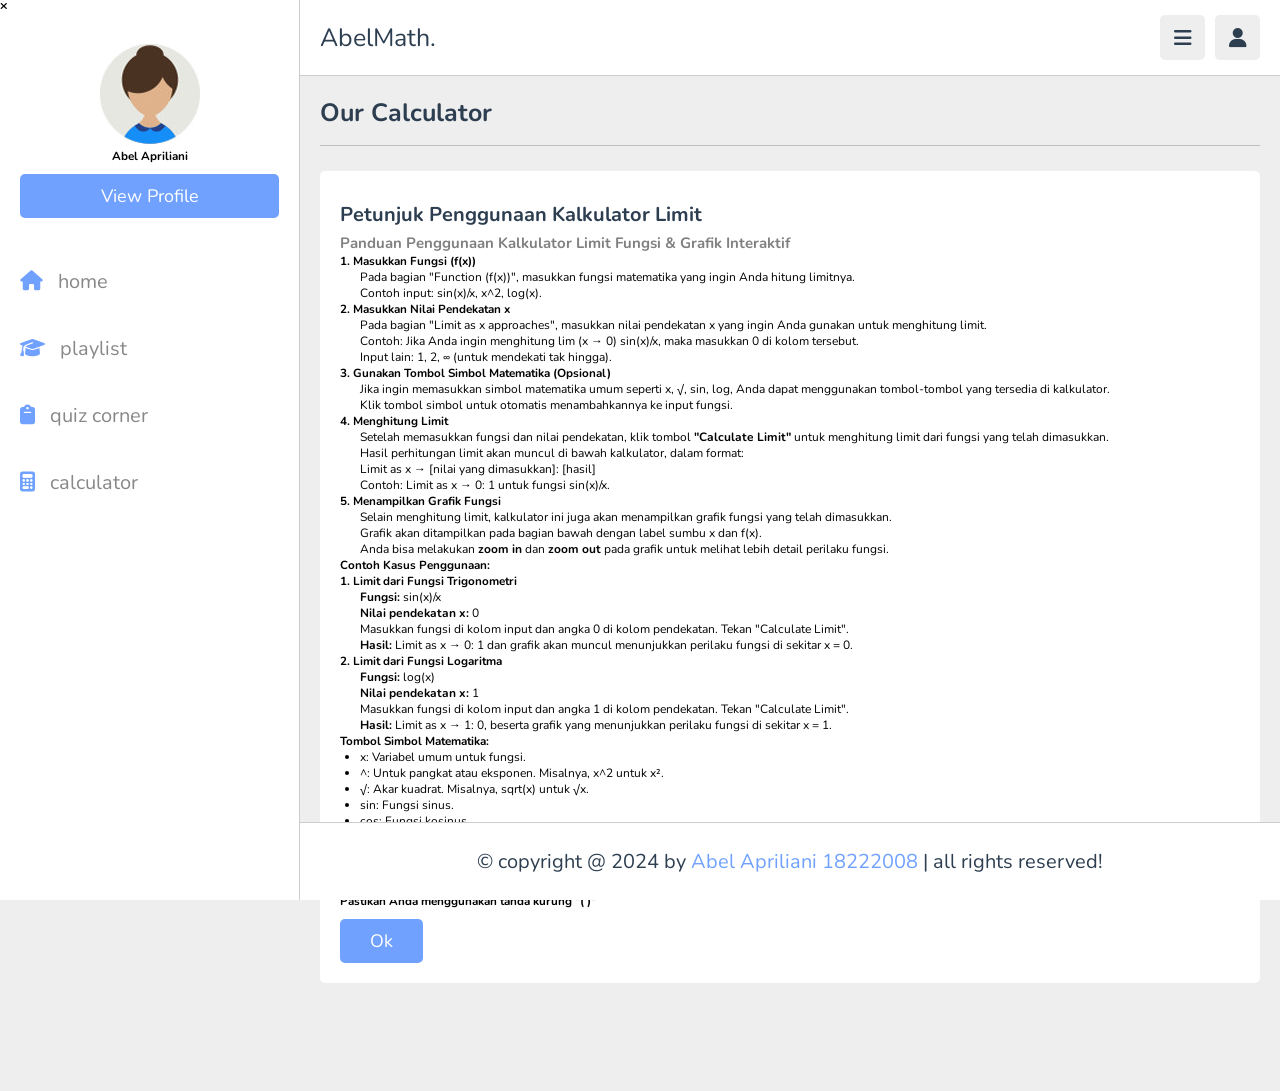
<file: calculatorInfo.html>
<!DOCTYPE html>
<html lang="en">
    <head>
        <meta charset="UTF-8">
        <meta http-equiv="X-UA-Compatible" content="IE-edge">
        <meta name="viewport" contents="width=device-width, initial-scale=1.0">
        <title>home</title>
        <!-- font awesome cdn link  -->
        <link rel="stylesheet" href="https://cdnjs.cloudflare.com/ajax/libs/font-awesome/6.6.0/css/all.min.css">
        <!-- custom css file link  -->
         <link rel="stylesheet" href="css/style.css">
    </head>

    <body>
         <!-- header section starts  -->
         <header class="header">
            <section class="flex">
                <a href="home.html" class="logo">AbelMath.</a>
                <div class="icons">
                    <div id="menu-btn" class="fas fa-bars"></div>
                    <div id="search-btn" class="fas fa-search"></div>
                    <div id="user-btn" class="fas fa-user"></div>          
                </div>

                <div class="profile">
                    <img src="../images/pic-5.jpg" alt="" >
                    <h3>Abel Apriliani</h3>
                    <a href="profile.html" class="btn">view profile</a>
                    <div class="flex-btn">
                        <a href="login.html" class="option-btn">login</a>
                        <a href="register.html" class="option-btn">register</a>
                    </div>
                </div>
            </sectuon>

        </header>  
        <div class="side-bar">
         <div  class="close-btn">
            <i class="fas fa-times"></i>
         </div>  
         <div class="profile">
             <img src="../images/pic-5.jpg" alt="" >
             <h3>Abel Apriliani</h3>
             <a href="profile.html" class="btn">view profile</a>
         </div>     
         <nav class="navbar">
            <a href="home.html"><i class="fas fa-home"></i><span>home</span></a>
            <a href="playlist.html"><i class="fas fa-graduation-cap"></i><span>playlist</span></a>
            <a href="quiz.html"><i class="fas fa-clipboard"></i><span>quiz corner</span></a>
            <a href="calculatorInfo.html"><i class="fas fa-calculator"></i><span>calculator</span></a>
         </nav>
      </div>
         
<section class="playlist">
    <h1 class="heading">Our Calculator</h1>
    <div class="box-container">
      <div class="box">
         <h3 class="title">Petunjuk Penggunaan Kalkulator Limit</h3>
         
         <!DOCTYPE html>
<html lang="id">
<head>
    <meta charset="UTF-8">
    <meta name="viewport" content="width=device-width, initial-scale=1.0">
    <title>Panduan Kalkulator Limit Fungsi</title>
</head>
<body>

    <h2>Panduan Penggunaan Kalkulator Limit Fungsi & Grafik Interaktif</h2>

    <h3>1. Masukkan Fungsi (f(x))</h3>
    <p>Pada bagian "Function (f(x))", masukkan fungsi matematika yang ingin Anda hitung limitnya.</p>
    <p>Contoh input: <code>sin(x)/x</code>, <code>x^2</code>, <code>log(x)</code>.</p>

    <h3>2. Masukkan Nilai Pendekatan x</h3>
    <p>Pada bagian "Limit as x approaches", masukkan nilai pendekatan <code>x</code> yang ingin Anda gunakan untuk menghitung limit.</p>
    <p>Contoh: Jika Anda ingin menghitung <code>lim (x → 0) sin(x)/x</code>, maka masukkan <code>0</code> di kolom tersebut.</p>
    <p>Input lain: <code>1</code>, <code>2</code>, <code>∞</code> (untuk mendekati tak hingga).</p>

    <h3>3. Gunakan Tombol Simbol Matematika (Opsional)</h3>
    <p>Jika ingin memasukkan simbol matematika umum seperti <code>x</code>, <code>√</code>, <code>sin</code>, <code>log</code>, Anda dapat menggunakan tombol-tombol yang tersedia di kalkulator.</p>
    <p>Klik tombol simbol untuk otomatis menambahkannya ke input fungsi.</p>

    <h3>4. Menghitung Limit</h3>
    <p>Setelah memasukkan fungsi dan nilai pendekatan, klik tombol <strong>"Calculate Limit"</strong> untuk menghitung limit dari fungsi yang telah dimasukkan.</p>
    <p>Hasil perhitungan limit akan muncul di bawah kalkulator, dalam format:</p>
    <p><code>Limit as x → [nilai yang dimasukkan]: [hasil]</code></p>
    <p>Contoh: <code>Limit as x → 0: 1</code> untuk fungsi <code>sin(x)/x</code>.</p>

    <h3>5. Menampilkan Grafik Fungsi</h3>
    <p>Selain menghitung limit, kalkulator ini juga akan menampilkan grafik fungsi yang telah dimasukkan.</p>
    <p>Grafik akan ditampilkan pada bagian bawah dengan label sumbu <code>x</code> dan <code>f(x)</code>.</p>
    <p>Anda bisa melakukan <strong>zoom in</strong> dan <strong>zoom out</strong> pada grafik untuk melihat lebih detail perilaku fungsi.</p>

    <h3>Contoh Kasus Penggunaan:</h3>

    <h3>1. Limit dari Fungsi Trigonometri</h3>
    <p><strong>Fungsi:</strong> <code>sin(x)/x</code></p>
    <p><strong>Nilai pendekatan x:</strong> 0</p>
    <p>Masukkan fungsi di kolom input dan angka <code>0</code> di kolom pendekatan. Tekan "Calculate Limit".</p>
    <p><strong>Hasil:</strong> <code>Limit as x → 0: 1</code> dan grafik akan muncul menunjukkan perilaku fungsi di sekitar <code>x = 0</code>.</p>

    <h3>2. Limit dari Fungsi Logaritma</h3>
    <p><strong>Fungsi:</strong> <code>log(x)</code></p>
    <p><strong>Nilai pendekatan x:</strong> 1</p>
    <p>Masukkan fungsi di kolom input dan angka <code>1</code> di kolom pendekatan. Tekan "Calculate Limit".</p>
    <p><strong>Hasil:</strong> <code>Limit as x → 1: 0</code>, beserta grafik yang menunjukkan perilaku fungsi di sekitar <code>x = 1</code>.</p>

    <h3>Tombol Simbol Matematika:</h3>
    <ul>
        <li><code>x</code>: Variabel umum untuk fungsi.</li>
        <li><code>^</code>: Untuk pangkat atau eksponen. Misalnya, <code>x^2</code> untuk <code>x²</code>.</li>
        <li><code>√</code>: Akar kuadrat. Misalnya, <code>sqrt(x)</code> untuk <code>√x</code>.</li>
        <li><code>sin</code>: Fungsi sinus.</li>
        <li><code>cos</code>: Fungsi kosinus.</li>
        <li><code>log</code>: Fungsi logaritma.</li>
    </ul>

    <h3>Kesalahan Input:</h3>
    <p>Jika terdapat kesalahan input seperti fungsi tidak valid atau penulisan yang salah, kalkulator akan menampilkan pesan error. Pastikan untuk memeriksa kembali format fungsi yang dimasukkan.</p>

    <h3> Pastikan Anda menggunakan tanda kurung "( )"</h3>
         <a href="calculator.html" class="inline-btn">ok</a>
      </div>   
   </div> 
 </section>
         
          <footer class="footer">
            &copy; copyright @ 2024 by <span>Abel Apriliani 18222008</span> | all rights reserved!        
         </footer>
    </body>
</html>

 <!-- custom js file link  -->
<script src="js/script.js"></script>
</file>
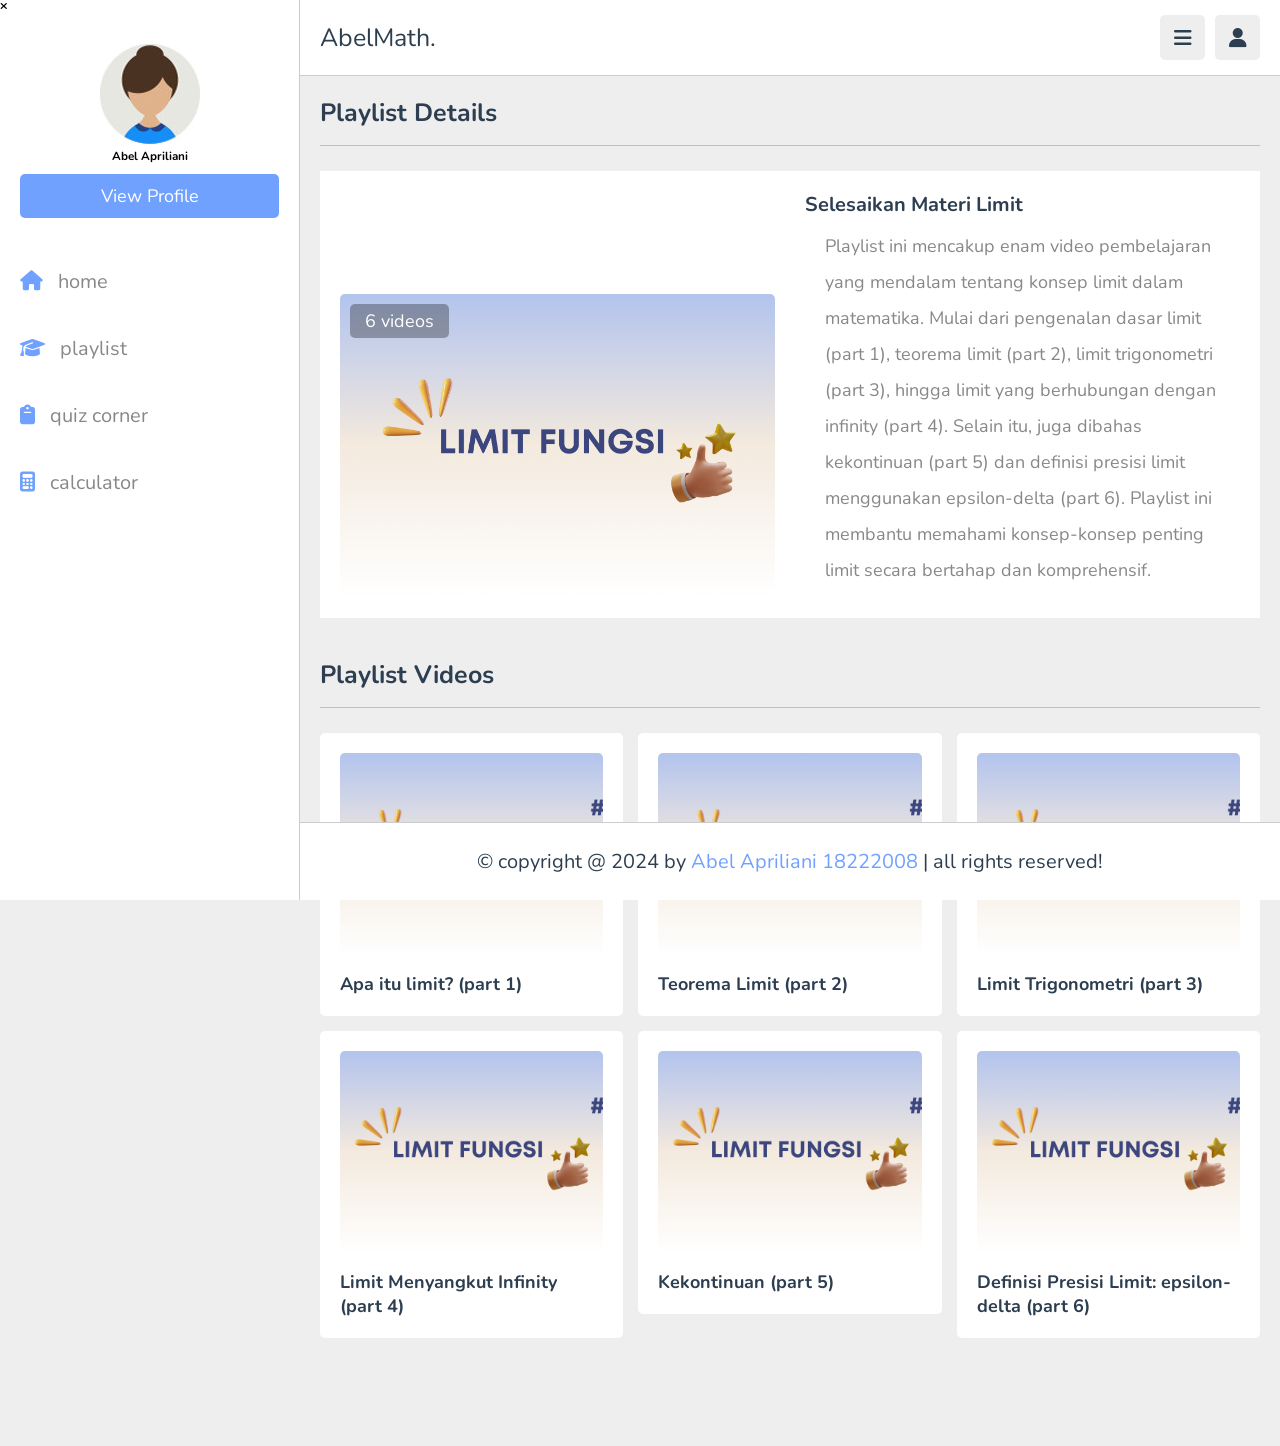
<file: playlist.html>
<!DOCTYPE html>
<html lang="en">
<head>
   <meta charset="UTF-8">
   <meta http-equiv="X-UA-Compatible" content="IE=edge">
   <meta name="viewport" content="width=device-width, initial-scale=1.0">
   <title>video playlist</title>

   <!-- font awesome cdn link  -->
   <link rel="stylesheet" href="https://cdnjs.cloudflare.com/ajax/libs/font-awesome/6.1.2/css/all.min.css">

   <!-- custom css file link  -->
   <link rel="stylesheet" href="css/style.css">

</head>
<body>

    <header class="header">
        <section class="flex">
            <a href="home.html" class="logo">AbelMath.</a>
            <div class="icons">
                <div id="menu-btn" class="fas fa-bars"></div>
                <div id="search-btn" class="fas fa-search"></div>
                <div id="user-btn" class="fas fa-user"></div>
               
            </div>
            <div class="profile">
               <img src="../images/pic-5.jpg" alt="" >
               <h3>Abel Apriliani</h3>
               <a href="profile.html" class="btn">view profile</a>
               <div class="flex-btn">
                   <a href="logout.html" class="option-btn">logout</a>
               </div>
           </div>
        </sectuon>

    </header>
     
    <div class="side-bar">

        <div  class="close-btn">
           <i class="fas fa-times"></i>
        </div>
     
        <div class="profile">
            <img src="../images/pic-5.jpg" alt="" >
            <h3>Abel Apriliani</h3>
            <a href="profile.html" class="btn">view profile</a>
        </div>
     
        <nav class="navbar">
            <a href="home.html"><i class="fas fa-home"></i><span>home</span></a>
            <a href="playlist.html"><i class="fas fa-graduation-cap"></i><span>playlist</span></a>
            <a href="quiz.html"><i class="fas fa-clipboard"></i><span>quiz corner</span></a>
            <a href="calculatorInfo.html"><i class="fas fa-calculator"></i><span>calculator</span></a>
         </nav>
     
     </div>

<section class="playlist-details">

   <h1 class="heading">playlist details</h1>

   <div class="row">

      <div class="column">
         <div class="thumb">
            <img src="images/limit-fungsi.png" alt="">
            <span>6 videos</span>
         </div>
      </div>
      <div class="column">
   
         <div class="details">
            <h3>Selesaikan Materi Limit</h3>
            <p>Playlist ini mencakup enam video pembelajaran yang mendalam tentang konsep limit dalam matematika. Mulai dari pengenalan dasar limit (part 1), teorema limit (part 2), limit trigonometri (part 3), hingga limit yang berhubungan dengan infinity (part 4). Selain itu, juga dibahas kekontinuan (part 5) dan definisi presisi limit menggunakan epsilon-delta (part 6). Playlist ini membantu memahami konsep-konsep penting limit secara bertahap dan komprehensif.</p>
         </div>
      </div>
   </div>

</section>


<section class="playlist-videos">

   <h1 class="heading">playlist videos</h1>

   <div class="box-container">

    <a class="box" href="watch-video.html?video=vid1.mp4&title=Apa+itu+limit+(part+1)&poster=1-1.png">
        <i class="fas fa-play"></i>
        <img src="images/1-1.png" alt="">
        <h3>Apa itu limit? (part 1)</h3>
     </a>

     <a class="box" href="watch-video.html?video=vid2.mp4&title=Teorema+Limit+(part+2)&poster=1-2.png">
        <i class="fas fa-play"></i>
        <img src="images/1-2.png" alt="">
        <h3>Teorema Limit (part 2)</h3>
     </a>

     <a class="box" href="watch-video.html?video=vid3.mp4&title=Limit+Trigonometri+(part+3)&poster=1-3.png">
        <i class="fas fa-play"></i>
        <img src="images/1-3.png" alt="">
        <h3>Limit Trigonometri (part 3)</h3>
     </a>

      <a class="box" href="watch-video.html">
         <i class="fas fa-play"></i>
         <img src="images/1-4.png" alt="">
         <h3>Limit Menyangkut Infinity (part 4)</h3>
      </a>

      <a class="box" href="watch-video.html">
         <i class="fas fa-play"></i>
         <img src="images/1-5.png" alt="">
         <h3>Kekontinuan (part 5)</h3>
      </a>

      <a class="box" href="watch-video.html">
         <i class="fas fa-play"></i>
         <img src="images/1-6.png" alt="">
         <h3>Definisi Presisi Limit: epsilon-delta (part 6)</h3>
      </a>

   </div>

</section>













<footer class="footer">

    &copy; copyright @ 2024 by <span>Abel Apriliani 18222008</span> | all rights reserved!

</footer>

<!-- custom js file link  -->
<script src="js/script.js"></script>

   
</body>
</html>
</file>
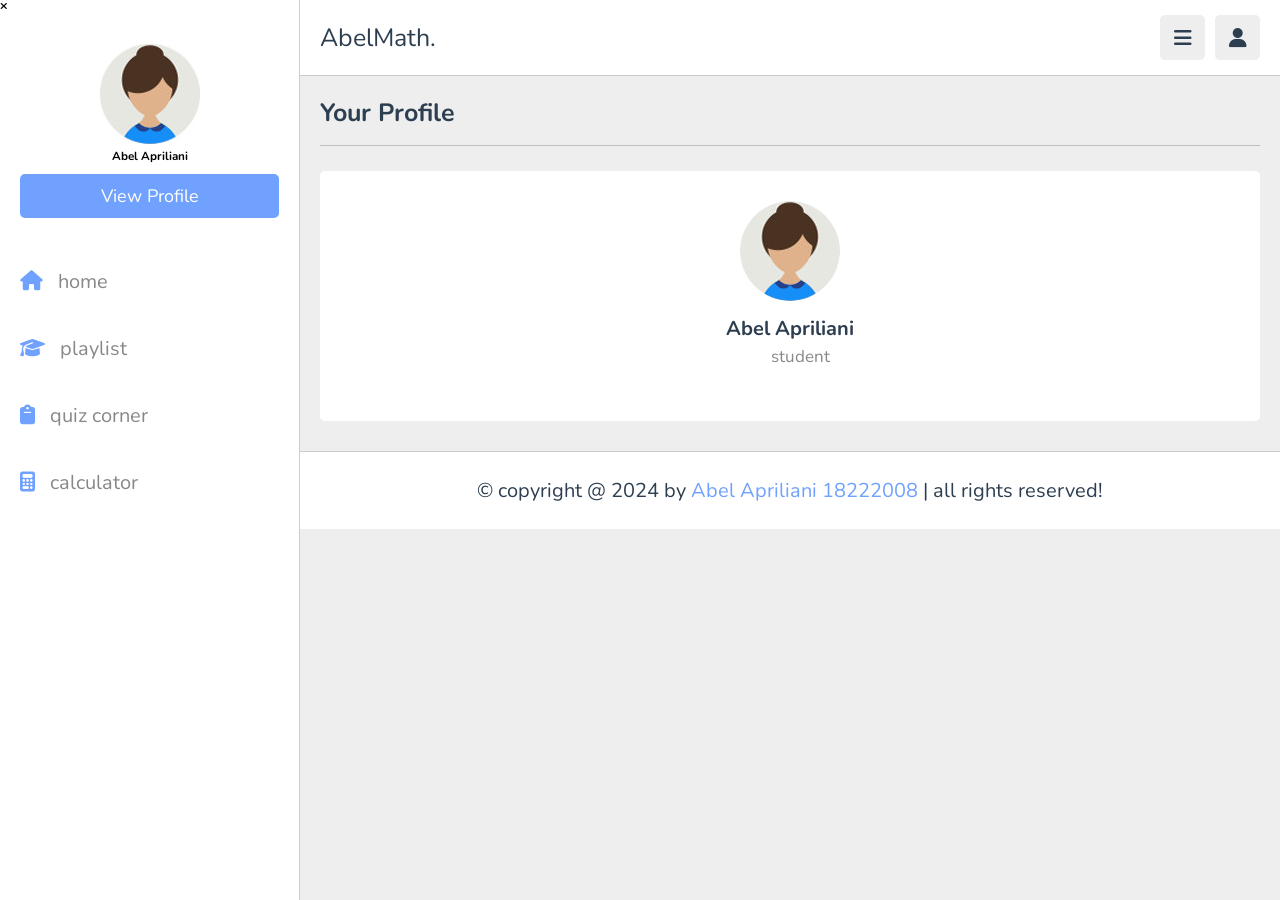
<file: profile.html>
<!DOCTYPE html>
<html lang="en">
<head>
   <meta charset="UTF-8">
   <meta http-equiv="X-UA-Compatible" content="IE=edge">
   <meta name="viewport" content="width=device-width, initial-scale=1.0">
   <title>profile</title>

   <!-- font awesome cdn link  -->
   <link rel="stylesheet" href="https://cdnjs.cloudflare.com/ajax/libs/font-awesome/6.1.2/css/all.min.css">

   <!-- custom css file link  -->
   <link rel="stylesheet" href="css/style.css">

</head>
<body>

   <header class="header">
      <section class="flex">
          <a href="home.html" class="logo">AbelMath.</a>
          <div class="icons">
              <div id="menu-btn" class="fas fa-bars"></div>
              <div id="search-btn" class="fas fa-search"></div>
              <div id="user-btn" class="fas fa-user"></div>
             
          </div>

          <div class="profile">
            <img src="../images/pic-5.jpg" alt="" >
            <h3>Abel Apriliani</h3>
            <a href="profile.html" class="btn">view profile</a>
            <div class="flex-btn">
                <a href="logout.html" class="option-btn">logout</a>
            </div>
        </div>
      </sectuon>

  </header>
   
  <div class="side-bar">

   <div  class="close-btn">
      <i class="fas fa-times"></i>
   </div>

   <div class="profile">
       <img src="../images/pic-5.jpg" alt="" >
       <h3>Abel Apriliani</h3>
       <a href="profile.html" class="btn">view profile</a>
   </div>

   <nav class="navbar">
      <a href="home.html"><i class="fas fa-home"></i><span>home</span></a>
      <a href="playlist.html"><i class="fas fa-graduation-cap"></i><span>playlist</span></a>
      <a href="quiz.html"><i class="fas fa-clipboard"></i><span>quiz corner</span></a>
      <a href="calculatorInfo.html"><i class="fas fa-calculator"></i><span>calculator</span></a>
   </nav>

</div>

<section class="user-profile">
   <h1 class="heading">your profile</h1>
   <div class="info">
      <div class="user">
         <img src="images/pic-5.jpg" alt="">
         <h3>Abel Apriliani</h3>
         <p>student</p>
      </div>
      </div>
   </div>

</section>














<footer class="footer">

   &copy; copyright @ 2024 by <span>Abel Apriliani 18222008</span> | all rights reserved!
</footer>

<!-- custom js file link  -->
<script src="js/script.js"></script>

   
</body>
</html>
</file>
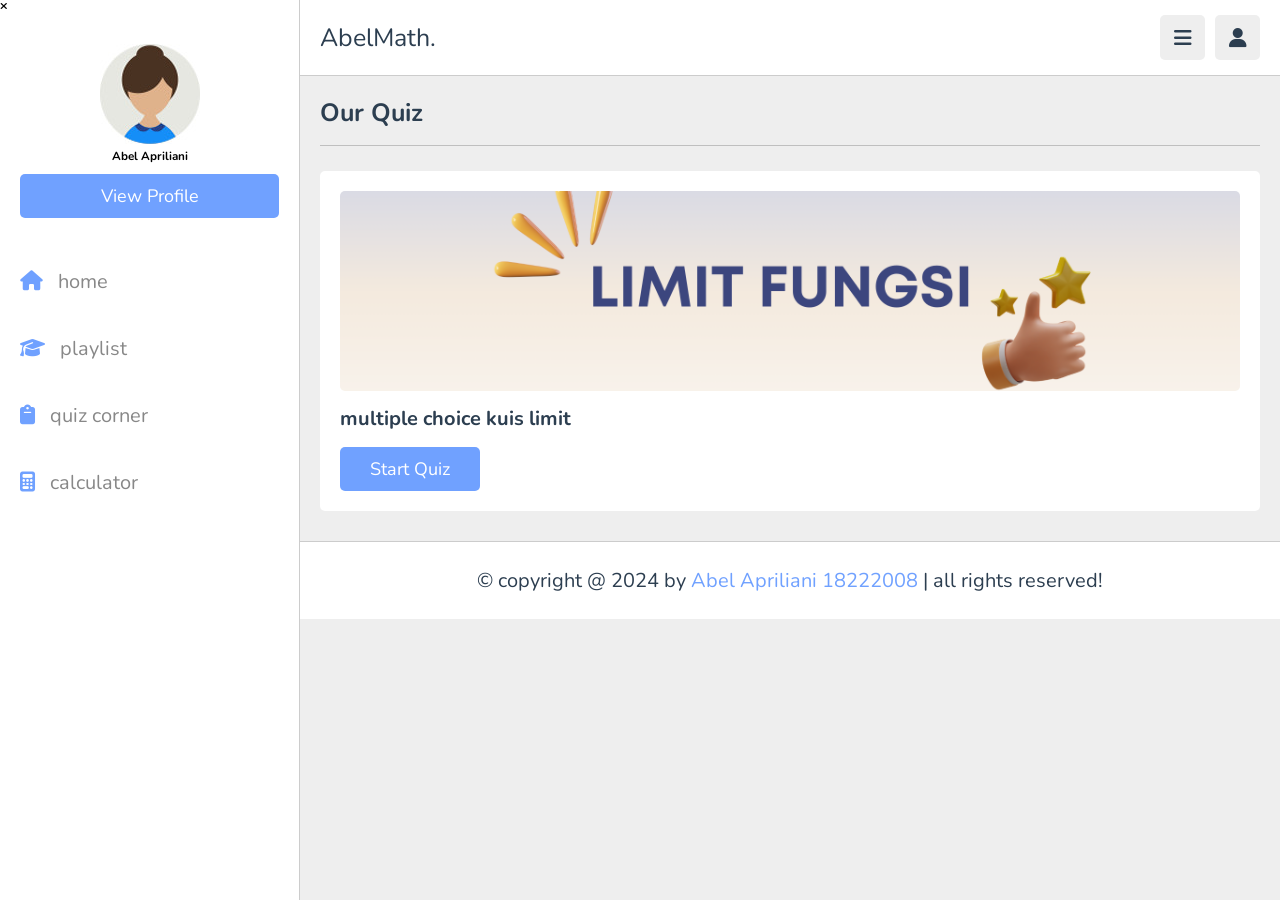
<file: quiz.html>
<!DOCTYPE html>
<html lang="en">
    <head>
        <meta charset="UTF-8">
        <meta http-equiv="X-UA-Compatible" content="IE-edge">
        <meta name="viewport" contents="width=device-width, initial-scale=1.0">
        <title>home</title>
        <!-- font awesome cdn link  -->
        <link rel="stylesheet" href="https://cdnjs.cloudflare.com/ajax/libs/font-awesome/6.6.0/css/all.min.css">
        <!-- custom css file link  -->
         <link rel="stylesheet" href="css/style.css">
    </head>

    <body>
         <!-- header section starts  -->
         <header class="header">
            <section class="flex">
                <a href="index.html" class="logo">AbelMath.</a>
                <div class="icons">
                    <div id="menu-btn" class="fas fa-bars"></div>
                    <div id="search-btn" class="fas fa-search"></div>
                    <div id="user-btn" class="fas fa-user"></div>     
                </div>

                <div class="profile">
                    <img src="../images/pic-5.jpg" alt="" >
                    <h3>Abel Apriliani</h3>
                    <a href="profile.html" class="btn">view profile</a>
                    <div class="flex-btn">
                        <a href="logout.html" class="option-btn">logout</a>
                    </div>
                </div>
            </section>
        </header>
         
        <div class="side-bar">
         <div  class="close-btn">
            <i class="fas fa-times"></i>
         </div>
      
         <div class="profile">
             <img src="../images/pic-5.jpg" alt="" >
             <h3>Abel Apriliani</h3>
             <a href="profile.html" class="btn">view profile</a>
         </div>
      
         <nav class="navbar">
            <a href="home.html"><i class="fas fa-home"></i><span>home</span></a>
            <a href="playlist.html"><i class="fas fa-graduation-cap"></i><span>playlist</span></a>
            <a href="quiz.html"><i class="fas fa-clipboard"></i><span>quiz corner</span></a>
            <a href="calculatorInfo.html"><i class="fas fa-calculator"></i><span>calculator</span></a>
         </nav>
      
      </div>
         
<section class="playlist">
    <h1 class="heading">Our Quiz</h1>
    <div class="box-container">
      <div class="box">
         <div class="thumb">
            <img src="images/limit-fungsi.png" alt="">
         </div>
         <h3 class="title">multiple choice kuis limit</h3>
         <a href="multipleChoice.html" class="inline-btn">start quiz</a>
      </div>  
   </div>
 </section>
         
        <footer class="footer">
            &copy; copyright @ 2024 by <span>Abel Apriliani 18222008</span> | all rights reserved!
         </footer>
    </body>
</html>

 <!-- custom js file link  -->
<script src="js/script.js"></script>
</file>
<file: css/style.css>
@import url('https://fonts.googleapis.com/css2?family=Nunito:wght@200;300;400;500;600;700&display=swap');

:root{
   --main-color:#70a1ff;
   --red:#e74c3c;
   --orange:#f39c12;
   --light-color:#888;
   --light-bg:#eee;
   --black:#2c3e50;
   --white:#fff;
   --border:.1rem solid rgba(0,0,0,.2);
}

*{
   font-family: 'Nunito', sans-serif;
   margin:0; padding:0;
   box-sizing: border-box;
   outline: none; border:none;
   text-decoration: none;
}

*::selection{
   background-color: var(--main-color);
   color:#fff;
}

html{
   font-size: 62.5%;
   overflow-x: hidden;
}

html::-webkit-scrollbar{
   width: 1rem;
   height: .5rem;
}

html::-webkit-scrollbar-track{
   background-color: transparent;
}

html::-webkit-scrollbar-thumb{
   background-color: var(--main-color);
}

body{
   background-color: var(--light-bg);
   padding-left: 30rem;
}

p, li{
   font-size: 12px;
   margin-left: 20px;
}

body.active{
   padding-left: 0;
}


body.index-body {
   padding-left: 0;
   background-color: var(--light-bg); 
}


.grid-container {
   display: grid;
   grid-template-columns: repeat(4, 120px);
   grid-gap: 16px;
   margin-bottom: 20px;
 }
 
 .calculator {
   text-align: center;

 }

 .calculator .side-bar {
   text-align: left;

 }
 #mathInput {
   width: 80%;
   padding: 10px;
   font-size: 20px;
   margin-bottom: 10px;
 }

 .keyboard {
   display: grid;
   grid-template-columns: repeat(5, 1fr);
   gap: 10px;
   padding: 10px;
   margin-bottom: 20px;
 }

 .calcutaor .keyboard button {
   padding: 15px;
   font-size: 18px;
   cursor: pointer;
 }

 .calculator .keyboard button:hover {
   background-color: #ddd;
 }

 #graph {
   width: 100%;
   height: 500px;
 }

 .limit-input {
   margin-bottom: 15px;
   font-size: 12px;
 }

 .limitResult {
   margin-bottom: 15px;
   font-size: 22px;
 }
 

.multiple-choice *{
   margin: 0;
   padding: 0;
   box-sizing: border-box;
}
.multiple-choice body{
   background: linear-gradient(115deg, rgba(101,151,209,0.8),rgba(202,102,211,0.5)),url(/quizbg.jpg);
   background-size: cover;
   background-position: center;
   background-repeat: no-repeat;
   height: 100vh;
}
.multiple-choice img{
   width: 5.5rem;
   height: 5.2rem;
   border-radius: 50%;
}
.multiple-choice .img{
   position: fixed;
}
.multiple-choice #title{
   text-align: center;
   padding: 0.8rem 0;
   font-size: 3rem;
   color: rgb(49,70,7);
 
}
.multiple-choice .questions{
   margin: 3rem auto;
   width: 90vw;
   padding: 2rem 2rem;
   background-image: url("../images/bg.png");
   cursor: default;
   border-radius: 1rem;
}
.multiple-choice #question{
   margin-bottom: 1rem;
}
.multiple-choice .option{
   margin-bottom: 0.5rem;
   font-size: 1.2rem;
   border-bottom: solid 0.1rem blue;
   width: 15rem;
   background: var(--white);
   border-radius: 1rem;
}
.multiple-choice .option:hover{
   color: var(--light-color);
}
.multiple-choice ol{
   position: relative;
   padding: 0 1.5rem;
   color: var(--black);
}
.multiple-choice span{
   display: block;
   padding: 0.1rem 0.7rem;
   border-radius: 1rem;
}
.multiple-choice #answer{
   margin-top: 2.5rem;
}
.multiple-choice #stat{
   margin-top: 1.5rem;
   color: rgb(6,17,168);
}
.multiple-choice .buttons{
   text-align: center;
}
.multiple-choice button{
   padding: 0.2rem 1.5rem;
   border: none;
   outline: none;
   font-size: 1.5rem;
   border-radius: 0.5rem;
   color: var(--white);
   background: var(--orange);
}
.multiple-choice button:active{
   background: lavender;
}
.multiple-choice #scoreboard,#answerBank{
   width: 20rem;
   background: rgba(230,230,250,0.77);
   padding: 2rem;
   text-align: center;
   margin: auto;
   position: relative;
   top: 5rem;
   display: none;
}
.multiple-choice #score-title{
   margin: 1rem 0;
}
.multiple-choice #score-btn,#check-answer{
   margin-top: 1rem;
}
.multiple-choice #score{
   font-size: 2.5rem;
}
.multiple-choice #answerBank li{
   text-align: left;
   margin-bottom: 0.2rem;
   font-size: larger;
}
.multiple-choice #answers{
   margin-top: 1rem;
}


 
section{
   padding:2rem;
   margin: 0 auto;
   max-width: 1200px;
}

.heading{
   font-size: 2.5rem;
   color:var(--black);
   margin-bottom: 2.5rem;
   border-bottom: var(--border);
   padding-bottom: 1.5rem;
   text-transform: capitalize;
}

.inline-btn,
.inline-option-btn,
.inline-delete-btn,
.btn,
.delete-btn,
.option-btn{
   border-radius: .5rem;
   color:#fff;
   font-size: 1.8rem;
   cursor: pointer;
   text-transform: capitalize;
   padding:1rem 3rem;
   text-align: center;
   margin-top: 1rem;
}

.btn,
.delete-btn,
.option-btn{
   display: block;
   width: 100%;
}

.inline-btn,
.inline-option-btn,
.inline-delete-btn{
   display: inline-block;
}

.btn,
.inline-btn{
   background-color: var(--main-color);
}

.option-btn,
.inline-option-btn{
   background-color:var(--orange);
}

.delete-btn,
.inline-delete-btn{
   background-color: var(--red);
}

.inline-btn:hover,
.inline-option-btn:hover,
.inline-delete-btn:hover,
.btn:hover,
.delete-btn:hover,
.option-btn:hover{
   background-color: var(--black);
   color: var(--white);
}

.flex-btn{
   display: flex;
   gap: 1rem;
}

.header{
   position: sticky;
   top:0; left:0; right: 0;
   background-color: var(--white);
   z-index: 1000;
   border-bottom: var(--border);
}

.header .flex{
   display: flex;
   align-items: center;
   justify-content: space-between;
   position: relative;
   padding: 1.5rem 2rem;
}

.header .flex .logo{
   font-size: 2.5rem;
   color: var(--black);
}



.header .flex .icons div{
   font-size: 2rem;
   color:var(--black);
   background-color: var(--light-bg);
   border-radius: .5rem;
   height: 4.5rem;
   width: 4.5rem;
   line-height: 4.5rem;
   cursor: pointer;
   text-align: center;
   margin-left: .7rem;
}

.header .flex .icons div:hover{
   background-color: var(--black);
   color:var(--white);
}

.header .flex .profile{
   position: absolute;
   top:120%; right: 2rem;
   background-color: var(--white);
   border-radius: .5rem;
   padding: 1.5rem;
   text-align: center;
   overflow: hidden;
   transform-origin: top right;
   transform: scale(0);
   transition: .2s linear;
   width: 30rem;
}

.header .flex .profile.active{
   transform: scale(1);
}

.header .flex .profile .image{
   height: 10rem;
   width: 10rem;
   border-radius: 50%;
   object-fit: contain;
   margin-bottom: 1rem;
}

.header .flex .profile .name{
   font-size: 2rem;
   color:var(--black);
   overflow: hidden;
   text-overflow: ellipsis;
   white-space: nowrap;
}


#search-btn{
   display: none;
}

.side-bar{
   position: fixed;
   top: 0; left: 0;
   width: 30rem;
   background-color: var(--white);
   height: 100vh;
   border-right: var(--border);
   z-index: 1200;
}

.side-bar #close-btn{
   text-align: right;
   padding: 2rem;
   display: none;
}

.side-bar #close-btn i{
   text-align: right;
   font-size: 2.5rem;
   background:var(--red);
   border-radius: .5rem;
   color:var(--white);
   cursor: pointer;
   height: 4.5rem;
   width: 4.5rem;
   line-height: 4.5rem;
   text-align: center;
}

.side-bar #close-btn i:hover{
   background-color: var(--black);
}

.side-bar .profile{
   padding:3rem 2rem;
   text-align: center;
}

.side-bar .profile .image{
   height: 10rem;
   width: 10rem;
   border-radius: 50%;
   object-fit: contain;
   margin-bottom: 1rem;
}

.side-bar .profile .name{
   font-size: 2rem;
   color:var(--black);
   overflow: hidden;
   text-overflow: ellipsis;
   white-space: nowrap;
}


.side-bar .navbar a{
   display: block;
   padding: 2rem;
   font-size: 2rem;
}

.side-bar .navbar a i{
   margin-right: 1.5rem;
   color:var(--main-color);
   transition: .2s linear;
}

.side-bar .navbar a span{
   color:var(--light-color);
}

.side-bar .navbar a:hover{
   background-color: var(--light-bg);
}

.side-bar .navbar a:hover i{
   margin-right: 2.5rem;
}

.side-bar.active{
   left: -30rem;
}

.home-grid .box-container{
   display: grid;
   grid-template-columns: repeat(auto-fit, 27.5rem);
   gap:1.5rem;
   justify-content: center;
   align-items: flex-start;
}

.home-grid .box-container .box{
   background-color: var(--white);
   border-radius: .5rem;
   padding:2rem;
}

.home-grid .box-container .box .title{
   font-size: 2rem;
   color: var(--black);
   text-transform: capitalize;
}

.home-grid .box-container .box .flex{
   display: flex;
   flex-wrap: wrap;
   gap: 1.5rem;
   margin-top: 2rem;
}

.home-grid .box-container .flex a{
   background-color: var(--light-bg);
   border-radius: .5rem;
   padding: 1rem 1.5rem;
   font-size: 1.5rem;
}

.home-grid .box-container .flex a i{
   margin-right: 1rem;
   color:var(--black);
}

.home-grid .box-container .flex a span{
   color:var(--light-color);
}

.home-grid .box-container .flex a:hover{
   background-color: var(--black);
}

.home-grid .box-container .flex a:hover span{
   color:var(--white);
}

.home-grid .box-container .flex a:hover i{
   color:var(--white);
}

.home-grid .box-container .tutor{
   padding: 1rem 0;
   font-size: 1.8rem;
   color:var(--light-color);
   line-height: 2;
}

.home-grid .box-container .likes{
   color:var(--light-color);
   font-size: 1.7rem;
   margin-top: 1.5rem;
}

.home-grid .box-container .likes span{
   color:var(--main-color);
}

.box h2{
    color: grey;
}


.about .row{
   display: flex;
   align-items: center;
   flex-wrap: wrap;
   gap:1.5rem;
}

.about .row .image{
   flex: 1 1 40rem;
}

.about .row .image img{
   width: 100%;
   height: 50rem;
}

.about .row .content{
   flex: 1 1 40rem;
}

.about .row .content p{
   font-size: 1.7rem;
   line-height: 2;
   color: var(--light-color);
   padding: 1rem 0;
}

.about .row .content h3{
   font-size: 3rem;
   color:var(--black);
   text-transform: capitalize;
}

.about .box-container{
   display: grid;
   grid-template-columns: repeat(auto-fit, minmax(27rem, 1fr));
   gap:1.5rem;
   justify-content: center;
   align-items: flex-start;
   margin-top: 3rem;
}

.about .box-container .box{
   border-radius: .5rem;
   background-color: var(--white);
   padding: 2rem;
   display: flex;
   align-items: center;
   gap: 2.5rem;
}

.about .box-container .box i{
   font-size: 4rem;
   color: var(--main-color);
}

.about .box-container .box h3{
   font-size: 2.5rem;
   color: var(--black);
   margin-bottom: .3rem;
}

.about .box-container .box p{
   font-size: 1.7rem;
   color:var(--light-color);
}


.playlist .box-container{
   display: grid;
   grid-template-columns: repeat(auto-fit, minmax(30rem, 1fr));
   gap:1.5rem;
   justify-content: center;
   align-items: flex-start;
}

.playlist .box-container .box{
   border-radius: .5rem;
   background-color: var(--white);
   padding: 2rem;
}

.playlist .box-container .box .tutor{
   display: flex;
   align-items: center;
   gap: 1.5rem;
   margin-bottom: 2.5rem;
}

.playlist .box-container .box .tutor img{
   height: 5rem;
   width: 5rem;
   border-radius: 50%;
   object-fit: cover;
}

.playlist .box-container .box .tutor h3{
   font-size: 1.8rem;
   color: var(--black);
   margin-bottom: .2rem;
}

.playlist .box-container .box .tutor span{
   font-size: 1.3rem;
   color:var(--light-color);
}

.playlist .box-container .box .thumb{
   position: relative;
}

.playlist .box-container .box .thumb span{
   position: absolute;
   top:1rem; left: 1rem;
   border-radius: .5rem;
   padding: .5rem 1.5rem;
   background-color: rgba(0,0,0,.3);
   color: #fff;
   font-size: 1.5rem;
}

.playlist .box-container .box .thumb img{
   width: 100%;
   height: 20rem;
   object-fit: cover;
   border-radius: .5rem;
}

.playlist .box-container .box .title{
   font-size: 2rem;
   color: var(--black);
   padding-bottom: .5rem;
   padding-top: 1rem;
}

.playlist .more-btn{
   text-align: center;
   margin-top: 2rem;
}

.playlist-details .row{
   display: flex;
   align-items: flex-end;
   gap:3rem;
   flex-wrap: wrap;
   background-color: var(--white);
   padding: 2rem;
}

.playlist-details .row .column{
   flex: 1 1 40rem;
}

.playlist-details .row .column .save-playlist{
   margin-bottom: 1.5rem;
}

.playlist-details .row .column .save-playlist button{
   border-radius: .5rem;
   background-color: var(--light-bg);
   padding:1rem 1.5rem;
   cursor: pointer;
}

.playlist-details .row .column .save-playlist button i{
   font-size: 2rem;
   color:var(--black);
   margin-right: .8rem;
}

.playlist-details .row .column .save-playlist button span{
   font-size: 1.8rem;
   color:var(--light-color);
}

.playlist-details .row .column .save-playlist button:hover{
   background-color: var(--black);
}

.playlist-details .row .column .save-playlist button:hover i{
   color:var(--white);
}

.playlist-details .row .column .save-playlist button:hover span{
   color:var(--white);
}

.playlist-details .row .column .thumb{
   position: relative;
}

.playlist-details .row .column .thumb span{
   font-size: 1.8rem;
   color: #fff;
   background-color: rgba(0,0,0,.3);
   border-radius: .5rem;
   position: absolute;
   top: 1rem; left: 1rem;
   padding: .5rem 1.5rem;
}

.playlist-details .row .column .thumb img{
   height: 30rem;
   width: 100%;
   object-fit: cover;
   border-radius: .5rem;
}

.playlist-details .row .column .tutor{
   display: flex;
   align-items: center;
   gap: 2rem;
   margin-bottom: 2rem;
}

.playlist-details .row .column .tutor img{
   height: 7rem;
   width: 7rem;
   border-radius: 50%;
   object-fit: cover;
}

.playlist-details .row .column .tutor h3{
   font-size: 2rem;
   color:var(--black);
   margin-bottom: .2rem;
}

.playlist-details .row .column .tutor span{
   font-size: 1.5rem;
   color: var(--light-color);
}

.playlist-details .row .column .details h3{
   font-size: 2rem;
   color: var(--black);
   text-transform: capitalize;
}

.playlist-details .row .column .details p{
   padding: 1rem 0;
   line-height: 2;
   font-size: 1.8rem;
   color: var(--light-color);
}

.playlist-videos .box-container{
   display: grid;
   grid-template-columns: repeat(auto-fit, minmax(30rem, 1fr));
   gap:1.5rem;
   justify-content: center;
   align-items: flex-start;
}

.playlist-videos .box-container .box{
   background-color: var(--white);
   border-radius: .5rem;
   padding: 2rem;
   position: relative;
}

.playlist-videos .box-container .box i{
   position: absolute;
   top: 2rem; left: 2rem; right: 2rem;
   height: 20rem;
   border-radius: .5rem;
   background-color: rgba(0,0,0,.3);
   display: flex;
   align-items: center;
   justify-content: center;
   font-size: 5rem;
   color: #fff;
   display: none;
}

.playlist-videos .box-container .box:hover i{
   display: flex;
}

.playlist-videos .box-container .box img{
   width: 100%;
   height: 20rem;
   object-fit: cover;
   border-radius: .5rem;
}

.playlist-videos .box-container .box h3{
   margin-top: 1.5rem;
   font-size: 1.8rem;
   color: var(--black);
}

.playlist-videos .box-container .box:hover h3{
   color: var(--main-color);
}

.watch-video .video-container{
   background-color: var(--white);
   border-radius: .5rem;
   padding: 2rem;
}

.watch-video .video-container .video{
   position: relative;
   margin-bottom: 1.5rem;
}

.watch-video .video-container .video video{
   border-radius: .5rem;
   width: 100%;
   object-fit: contain;
   background-color: #000;
}

.watch-video .video-container .title{
   font-size: 2rem;
   color: var(--black);
}

.watch-video .video-container .info{
   display: flex;
   margin-top: 1.5rem;
   margin-bottom: 2rem;
   border-bottom: var(--border);
   padding-bottom: 1.5rem;
   gap: 2.5rem;
   align-items: center;
}

.watch-video .video-container .info p{
   font-size: 1.6rem;
}

.watch-video .video-container .info p span{
   color: var(--light-color);
}

.watch-video .video-container .info i{
   margin-right: 1rem;
   color: var(--main-color);
}

.watch-video .video-container .tutor{
   display: flex;
   align-items: center;
   gap: 2rem;
   margin-bottom: 1rem;
}

.watch-video .video-container .tutor img{
   border-radius: 50%;
   height: 5rem;
   width: 5rem;
   object-fit: cover;
}

.watch-video .video-container .tutor h3{
   font-size: 2rem;
   color: var(--black);
   margin-bottom: .2rem;
}

.watch-video .video-container .tutor span{
   font-size: 1.5rem;
   color: var(--light-color);
}

.watch-video .video-container .flex{
   display: flex;
   align-items: center;
   justify-content: space-between;
   gap: 1.5rem;
}

.watch-video .video-container .flex button{
   border-radius: .5rem;
   padding: 1rem 1.5rem;
   font-size: 1.8rem;
   cursor: pointer;
   background-color: var(--light-bg);
}

.watch-video .video-container .flex button i{
   margin-right: 1rem;
   color: var(--black);
}

.watch-video .video-container .flex button span{
   color: var(--light-color);
}

.watch-video .video-container .flex button:hover{
   background-color: var(--black);
}

.watch-video .video-container .flex button:hover i{
   color: var(--white);
}

.watch-video .video-container .flex button:hover span{
   color: var(--white);
}

.watch-video .video-container .description{
   line-height: 1.5;
   font-size: 1.7rem;
   color: var(--light-color);
   margin-top: 2rem;
}


.user-profile .info{
   background-color: var(--white);
   border-radius: .5rem;
   padding: 2rem;
}

.user-profile .info .user{
   text-align: center;
   margin-bottom: 2rem;
   padding: 1rem;
}

.user-profile .info .user img{
   height: 10rem;
   width: 10rem;
   border-radius: 50%;
   object-fit: cover;
   margin-bottom: 1rem;
}

.user-profile .info .user h3{
   font-size: 2rem;
   color: var(--black);
}

.user-profile .info .user p{
   font-size: 1.7rem;
   color: var(--light-color);
   padding: .3rem 0;
}

.user-profile .info .box-container{
   display: flex;
   flex-wrap: wrap;
   gap: 1.5rem;
}

.user-profile .info .box-container .box{
   background-color: var(--light-bg);
   border-radius: .5rem;
   padding: 2rem;
   flex: 1 1 25rem;
}

.user-profile .info .box-container .box .flex{
   display: flex;
   align-items: center;
   gap: 2rem;
   margin-bottom: 1rem;
}

.user-profile .info .box-container .box .flex i{
   font-size:2rem;
   color: var(--white);
   background-color: var(--black);
   text-align: center;
   border-radius: .5rem;
   height: 5rem;
   width: 5rem;
   line-height: 4.9rem;
}

.user-profile .info .box-container .box .flex span{
   font-size: 2.5rem;
   color: var(--main-color);
}

.user-profile .info .box-container .box .flex p{
   color: var(--light-color);
   font-size: 1.7rem;
}

.contact .row{
   display: flex;
   align-items: center;
   flex-wrap: wrap;
   gap: 1.5rem;
}


.form-container{
   min-height: calc(100vh - 20rem);
   display: flex;
   align-items: center;
   justify-content: center;
}

.form-container form{
   background-color: var(--white);
   border-radius: .5rem;
   padding: 2rem;
   width: 50rem;
}

.form-container form h3{
   font-size: 2.5rem;
   text-transform: capitalize;
   color: var(--black);
   text-align: center;
}

.form-container form p{
   font-size: 1.7rem;
   color: var(--light-color);
   padding-top: 1rem;
}

.form-container form p span{
   color: var(--red);
}

.form-container form .box{
   font-size: 1.8rem;
   color: var(--black);
   border-radius: .5rem;
   padding: 1.4rem;
   background-color: var(--light-bg);
   width: 100%;
   margin: 1rem 0;
}

/* Center-align the whole phrase */
.form-container .login-link {
   display: flex;
   justify-content: center;
   align-items: center;
   margin-top: 15px;
   font-size: 14px;
   text-align: center;
}

/* Style the "Login" link */
.form-container .login-link a {
   color: #3498db; /* Change this color if needed */
   text-decoration: none;
   font-weight: bold;
   margin-left: 5px; /* Small gap between the text and the link */
}

/* Add underline on hover for the login link */
.form-container .login-link a:hover {
   text-decoration: underline;
}

/* Center-align the register link */
.form-container .register-link {
   display: flex;
   justify-content: center;
   align-items: center;
   margin-top: 15px;
   font-size: 14px;
   text-align: center;
}

/* Style the "Register now" link */
.form-container .register-link a {
   color: #3498db; /* Adjust the color as needed */
   text-decoration: none;
   font-weight: bold;
   margin-left: 5px; /* Space between the text and the link */
}

/* Add underline on hover for the register link */
.form-container .register-link a:hover {
   text-decoration: underline;
}


.footer{
   background-color: var(--white);
   border-top: var(--border);
   position: sticky;
   bottom: 0; left: 0; right: 0;
   text-align: center;
   font-size: 2rem;
   padding:2.5rem 2rem;
   color:var(--black);
   margin-top: 1rem;
   z-index: 1000;
   /* padding-bottom: 9.5rem; */
}

.footer span{
   color:var(--main-color);
}



@media (max-width:1200px){

   body{
      padding-left: 0;
   }

   .side-bar{
      left: -30rem;
      transition: .2s linear;
   }

   .side-bar #close-btn{
      display: block;
   }

   .side-bar.active{
      left: 0;
      box-shadow: 0 0 0 100vw rgba(0,0,0,.8);
      border-right: 0;
   }


}

@media (max-width:991px){

   html{
      font-size: 55%;
   }
   
   #graph {
      width: 80%;
      height: 400px;
      margin-left: auto;
      margin-right: auto;
    }

}



@media (max-width:450px){

   html{
      font-size: 50%;
   }

   .flex-btn{
      gap: 0;
      flex-flow: column;
   }

   .home-grid .box-container{
      grid-template-columns: 1fr;
   }

   .about .row .image img{
      height: 25rem;
   }

   #graph {
      width: 75%;
      height: 400px;
    }

}
</file>
